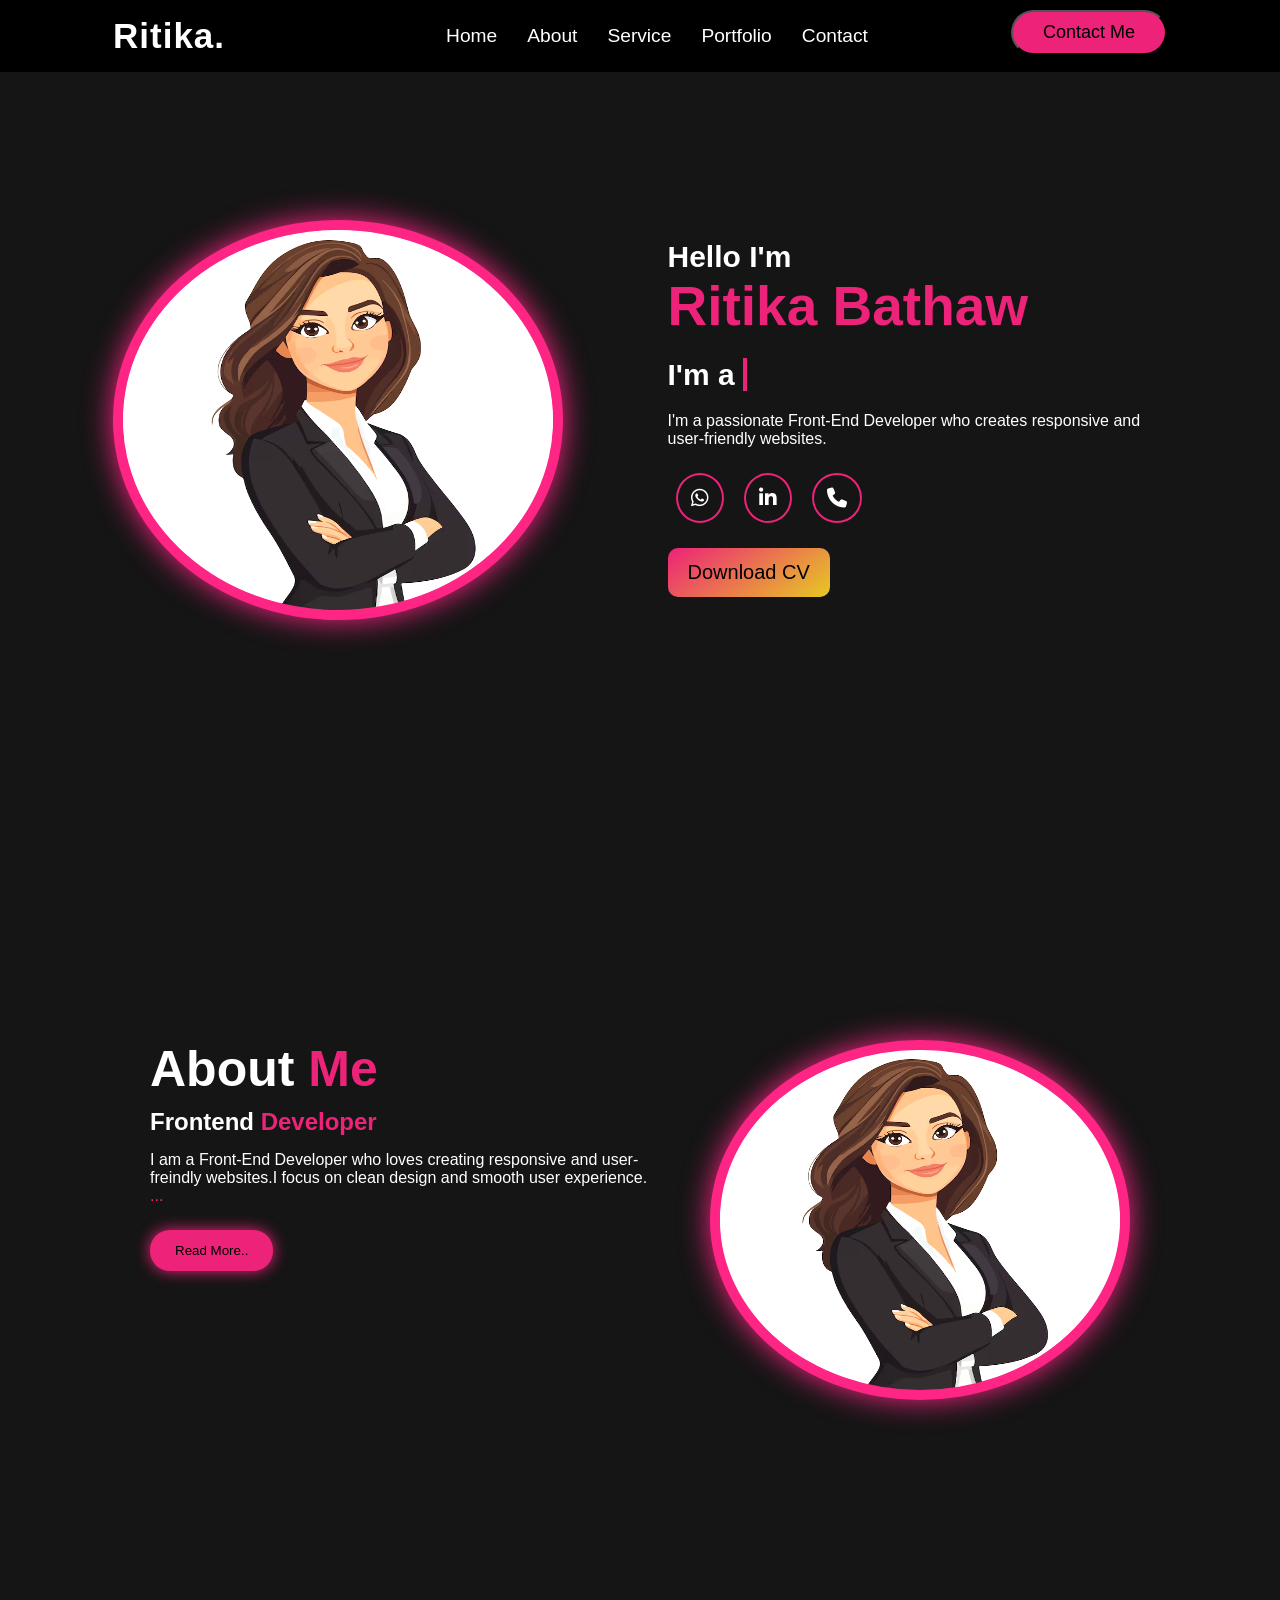
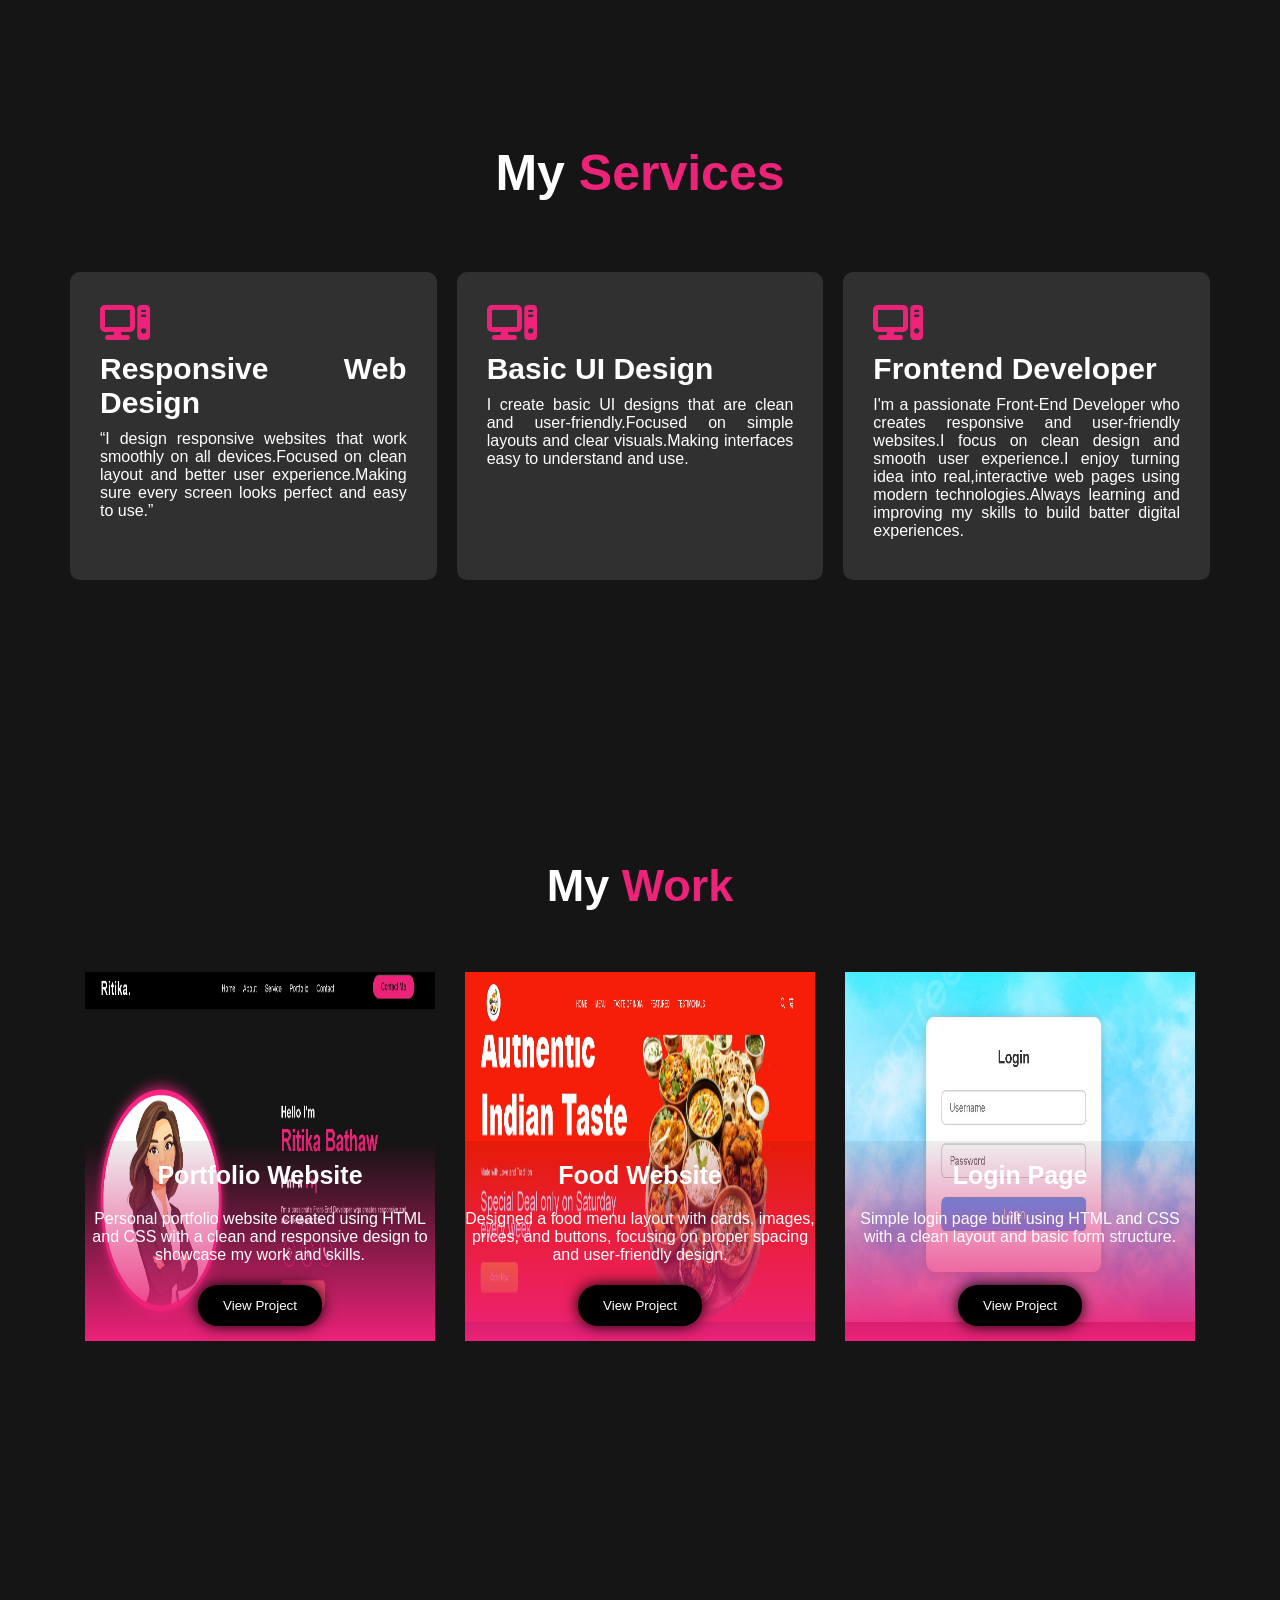
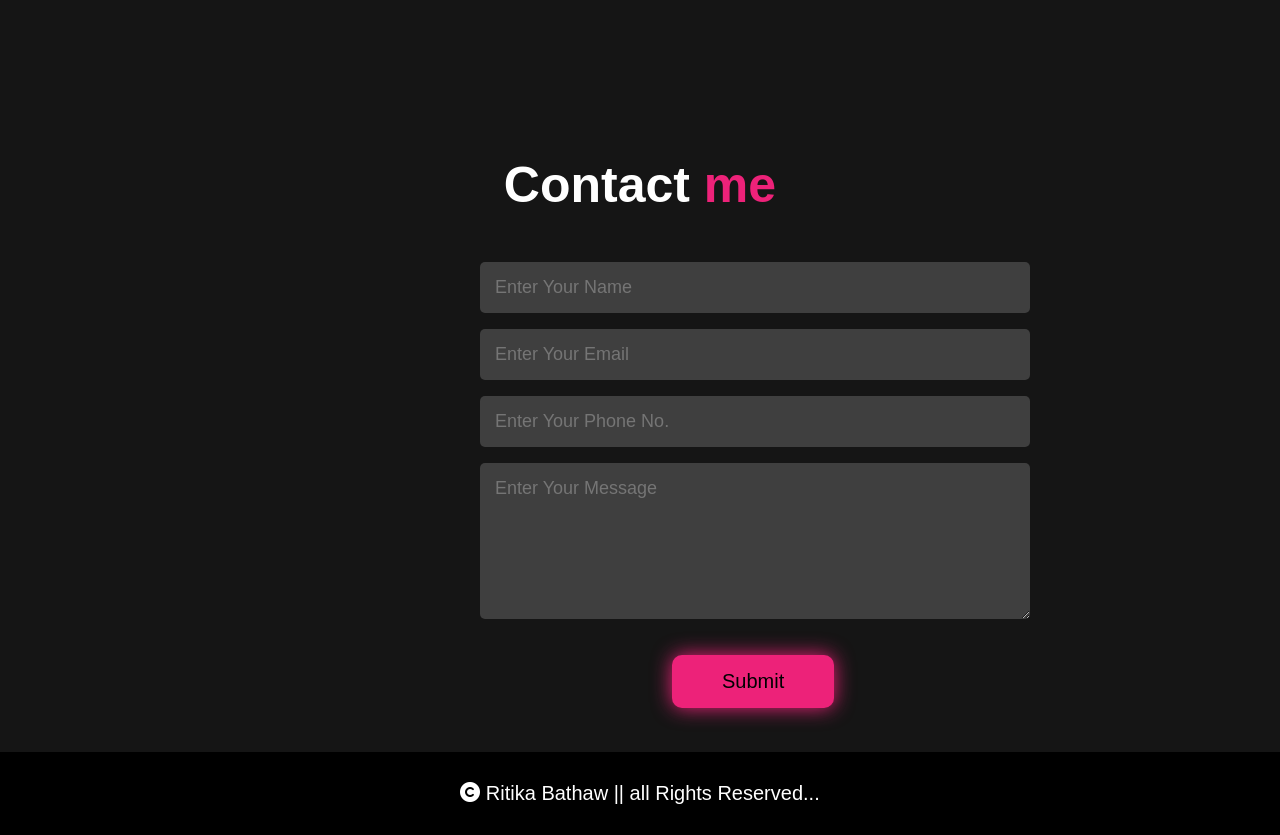
<file: profile.html>
<!DOCTYPE html>
<html lang="en">
<head>
    <meta charset="UTF-8">
    <meta name="viewport" content="width=device-width, initial-scale=1.0">
    <title>Document</title>
    <link rel="stylesheet" href="website.css">
    <link rel="stylesheet" href="https://cdnjs.cloudflare.com/ajax/libs/font-awesome/6.7.2/css/all.min.css">
</head>
<body>
    <nav>
        <input type="checkbox" class="checkbox"id="check">
        <h1 class="nav_head">Ritika.</h1>
        <ul>
            <li><a href="#home">Home</a></li>
            <li><a href="#about">About</a></li>
            <li><a href="#service">Service</a></li>
            <li><a href="#portfolio">Portfolio</a></li>
            <li><a href="#contact">Contact</a></li>
            
            <a href="#contact"><button class="contact_btn">Contact Me</button></a>
        </ul>
        <label for="check" class="checkbtn">
            <i class="fas fa-bars"></i>
        </label>
    </nav>
    <section id="home" class="home">
        <img src="./profileimage.jpg" alt="" width="450px" height="400px">
        <div class="description">
            <h1>Hello I'm <br><span>Ritika Bathaw</span> </h1>
            <h2> I'm a <span>Frontend Developer.....</span> </h2>
            <p>I'm a passionate Front-End Developer who creates responsive and user-friendly websites. </p>
            <div class="font">
                <i class="fa-brands fa-whatsapp"></i>
                <i class="fa-brands fa-linkedin-in"></i>
                <i class="fas fa-phone"></i>
            </div>
            <button>Download CV</button>
        </div>
    </section>
    <section id="about" class="about">
        <div class="about_section">
            <h1>About <span>Me</span></h1>
            <h2>Frontend <span>Developer</span></h2>
            <p> I am a Front-End Developer who loves creating responsive and user-freindly websites.I focus on clean design and smooth user experience.
                <span id="dots">...</span>
                <span id="more" style="display: none;">I enjoy turning idea into real,interactive
                web pages using modern technologies.Always learning and improving my skills to build batter digital experiences.Continuously learning new tachnologies to improve my skills.</span>
            </p>
            <button onclick="myFunction()" id="btn" class="about_btn">Read More..</button>
        </div>
        <div class="about_photo">
            <img src="./profileimage.jpg" alt="" width="420px" height="360px">
        </div>
    </section>
    <section id="service">
        <h1 class="service_section">My <span>Services</span></h1>
        <div class="card">
            <div class="service_card">
                <i class="fas fa-computer"></i>
                <h2>Responsive Web Design</h2>
                <p>“I design responsive websites that work smoothly on all devices.Focused on clean layout and better user experience.Making sure every screen looks perfect and easy to use.”</p>
                
            </div>
            <div class="service_card">
                <i class="fas fa-computer"></i>
                <h2>Basic UI Design</h2>
                <p>I create basic UI designs that are clean and user-friendly.Focused on simple layouts and clear visuals.Making interfaces easy to understand and use.</p>
                
            </div>
            <div class="service_card">
                <i class="fas fa-computer"></i>
                <h2>Frontend Developer</h2>
                <p>I'm a passionate Front-End Developer who creates responsive and user-friendly websites.I focus on clean design and smooth user experience.I enjoy turning idea into real,interactive
                web pages using modern technologies.Always learning and improving my skills to build batter digital experiences.</p>
                
            </div>
        </div>
    </section>
    <section id="portfolio">
        <h1 class="port_section">My <span>Work</span></h1>
        <div class="project">
            <div class="port_card">
                <img src="./profile2.jpg" alt="" width="350px" height="350px">
                <div class="content">
                    <h1>Portfolio Website</h1>
                    <P>Personal portfolio website created using HTML and CSS with a clean and responsive design to showcase my work and skills.</P>
                    <button class="view_btn"><a href="profile.html">View Project</a></button>
                </div>
            </div>
            <div class="port_card">
                <img src="./Foodweb2.jpg" alt="" width="350px" height="350px">
                <div class="content">
                    <h1>Food Website</h1>
                    <P>Designed a food menu layout with cards, images, prices, and buttons, focusing on proper spacing and user-friendly design.</P>
                    <button class="view_btn"><a href="Bharat-Bhojan.html">View Project</a></button>
                </div>
            </div>
            <div class="port_card">
                <img src="./login2.jpg" alt="" width="350px" height="350px">
                <div class="content">
                    <h1>Login Page</h1>
                    <P>Simple login page built using HTML and CSS with a clean layout and basic form structure.</P>
                    <button class="view_btn "><a href="login.html">View Project</a></button>
                </div>
            </div>
        </div>
    </section>
    <section id="contact">
        <div class="form">
            <h1>Contact <span>me</span></h1>
            <form action="#home">
                <input type="text" name="name" placeholder="Enter Your Name" required=""><br>
                <input type="email" name="email" placeholder="Enter Your Email" required=""><br>
                <input type="number" name="mno" placeholder="Enter Your Phone No." required=""><br>
                <textarea name="msg" id="msg" rows="6" cols="20" placeholder="Enter Your Message"></textarea><br>
                <button class="form_btn">Submit</button>
            </form>
        </div>
    </section>
    <div class="footer">
        <p><i class="fa-solid fa-copyright"></i> Ritika Bathaw || all Rights Reserved... </p>
    </div>
    
</body>
<script src="profilejs.js"></script>
</html>
</file>
<file: website.css>
*{
    margin: 0px;
    padding: 0px;
    box-sizing: border-box;
    font-family: Arial, Helvetica, sans-serif;
    text-decoration: none;
    scroll-behavior: smooth;
}
body{
    background-color: rgb(21,21,21);
}
/*               navbar section            */

nav{
    background-color: black;
    display: flex;
    align-items: center;
    justify-content: space-around;
    top: 0;
    width: 100%;
    color: white;
    font-size: larger;
    overflow: hidden;
    padding: 10px;
    position: fixed;
    z-index: 1000;
}

.nav_head{
    font-size: 35px;
    letter-spacing: 1px;
}
li{
    display: flex;
    float: inline-start;
    overflow: hidden;
}
li a{
    padding: 15px;
    display: block;
    color: white;
}
li a:hover{
    color: #ed2279;
}

.contact_btn{
    padding: 10px 30px;
    color: black;
    margin-left: 8rem;
    background-color: #ed2279;
    border-radius: 30px;
    font-size: large;
    cursor: pointer;
    transition: .5s ease-in-out;
}
.contact_btn:hover{
    color: white;
    border: 3px solid #ed2279;
    background: transparent;
}
/*                      responsive navbar             */ 

.checkbtn{
    font-size: 30px;
    float: right;
    margin-right: 30px;
    cursor: pointer;
    display: none;
}
.checkbox{
    display: none;
}

@media screen and(max-width:952px){
    .nav_head{
        font-size: 30px;
    }
    nav li a{
        font-size: 18px;
    }
    nav .contact_btn{
        margin-left: 20px;
    }
}
@media screen and(max-width:820px){
    .checkbtn{
        display: block;
        margin-left: 150px;
    }
    .nav_head{
        padding-left: 10px;
    }
    nav ul{
        z-index: 1000;
        position: fixed;
        width: 60%;
        height: 50vh;
        background-color: black;
        top: 50px; right: 0%;
        padding: 20px;
        transition: all .5s;
    }
    nav li{
        text-align: center;
        display: block;
        float: left;
        width: 330px;
        height: 60px;
        padding: 5px;
    }
    nav .contact_btn{
        width: 90%;
    }
    nav li a{
        font-size: 20px;
        color: white;
    }
    .checkbox:checked ~ ul{
        right: 0;
    }
}
/*                   home section                      */

.home{
    padding: 220px 100px;
    color: white;
    display: flex;
    justify-content: space-around;
    gap: 5rem;
}
.description{
    padding-top: 20px;
}
.description h1{
    font-size: 30px;
    font-weight: 700;
}
.description h1 span{
    color: #ed2279;
    font-size: 55px;
}
.description h2{
    margin-top: 20px;
    font-size: 30px;
    font-weight: 900;
}
.description h2 span{
    color:#ed2279;
    position: relative;
}
.description h2 span:after{
    content: "";
    position: absolute;
    left: 0;
    right: 0px;
    height: 100%;
    border-left: 4px solid #ed2279;
    background-color: rgb(21,21,21);
    animation: text 3s infinite backwards steps(10);
}
@keyframes text {
    0%{
        left: 0;
    }
    50%{
        left: 100%;
    }
    100%{
        left: 0;
    }
}
.description p{
    width: 500px;
    margin-top: 20px;
}
.font i{
    margin: 25px 8px;
    border: 2px solid #ed2279;
    border-radius: 50%;
    padding: 13px;
    font-size: 20px;
    cursor: pointer;
    transition: .4s ease-in-out;
}
.font i:hover{
    background-color: #ed2279;
    transform: translateY(-15px);
    box-shadow: 0px 0px 15px #ed2279;
}
.description button{
    padding: 13px 20px;
    font-size: 20px;
    border-radius: 10px;
    background: linear-gradient(145deg,#ed2279,rgb(231,201,35));
    cursor: pointer;
    border: none;
}
.home img{
    background-color: #ed2279;
    padding: 10px;
    border-radius: 50%;
    box-shadow: 0px 0px 30px #ed2279;
    filter: brightness(1.1);
    transition: .4s ease-in-out;
    animation: animate 2.5s ease-in-out forwards infinite;
}
.home img:hover{
    box-shadow: 0px 0px 50px #ed2279;
}
@keyframes animate{
    0%{
        transform: translateY(0px);
    }
    50%{
        transform: translateY(-15px);
    }
    100%{
        transform: translateY(0px);
    }
}
/*                             responsive home section            */

@media screen and (max-width:820px){
    .home img{
        margin-top: -7rem;
        margin-left: -1rem;
        margin-bottom: -5rem;
        width: 390px;
        height: 340px;
    }
    .home{
        grid-template-columns: 1fr;
        flex-wrap: wrap;
    }
    .description{
        margin-left: -4rem;
    }
    .description h1{
        font-size: 25px;
    }
    .description h1 span{
        font-size: 40px;
    }
    .description h2{
        font-size: 25px;
    }
    .description p{
        font-size: 15px;
    }
}

/*                  About section                      */

.about{
    display: flex;
    justify-content: space-around;
    margin: 100px 150px;
    gap:60px;
    padding-top: 100px;
    color: white;
}

.about_photo img{
    background-color: #ed2279;
    padding: 10px;
    border-radius: 50%;
    box-shadow: 0px 0px 30px #ed2279;
    filter: brightness(1.1);
    animation: animate1 2.5s ease-in-out forwards infinite;
}
@keyframes animate1{
    0%{
        transform: translateY(0px);
    }
    50%{
        transform: translateY(-15px);
    }
    100%{
        transform: translateY(0px);
    }
}
.about_section{
    margin-bottom: 30px;
}
.about_section h1{
    font-size: 50px;
}
.about_section h2{
    margin-top: 10px;
}
.about_section span{
    color: #ed2279;
}
.about_section p{
    margin-top: 15px;
    
}
#more{
    color: white;
}
.about_btn{
    padding: 13px 25px;
    font-size: 20p;
    background-color: #ed2279;
    margin-top: 25px;
    border-radius: 20px;
    box-shadow: 0px 0px 15px #ed2279;
    border: none;
    cursor: pointer;
}
/*                  responsive about section               */

@media screen and(max-width:820px) {
    .about{
        display: block;
        margin-top: -13rem;
    }
    .about_section{
        margin-left: -6rem;
        width:470px;
    }
    .about_section h1{
        font-size: 35px;
    }
    .about_photo{
        width: 200px;
        height: 250px;
        margin: 50px -70px ;
    }
    .about_btn{
        padding: 10px 20px;
        font-size: 18px;
    }
}
/*               service section            */
h1.service_section{
    margin-top: 15rem;
    color: white;
    font-size: 50px;
    padding-top: 100px;
    text-align: center;
}
h1.service_section span{
    color: #ed2279;
}
div.card{
    display: flex;
    justify-content: space-around;
    gap: 20px;
    text-align: justify;
    margin: 70px;
    color: white;
}
.service_card{
    background-color: rgb(48,48,48);
    padding: 30px;
    border-radius: 10px;
    transition: .5s ease;
    width: 35%;
}
.service_card:hover{
    border: 2px solid #ed2279;
    background-color: #ab1757;
    transform: translateY(-20px);
}
.service_card i{
    font-size: 40px;
    color: #ed2279;
}
.service_card h2{
    font-size: 30px;
    margin-top: 10px;
}
.service_card p{
    margin-top: 10px;
    margin-bottom: 10px;
}
.service_card a{
    font-size: large;
    color: #ed2279;
}
/*                           responsive service section            */
@media screen and (max-width:820px){
    h1.service_section{
        font-size: 35px;
        margin-bottom: -40px;
    }
    .card{
        grid-template-columns: 1fr;
        flex-wrap: wrap;
    }
    .service_card{
        margin-top: 20px;
    }
    .service_card h2{
        font-size: 25px;
    }
}
/*                 portfolio section                        */

h1.port_section{
    margin-top: 200px;
    text-align: center;
    color: white;
    font-size: 45px;
    padding-top: 80px;
}
h1.port_section span{
    color: #ed2279;
}
div.project{
    display: flex;
    align-items: center;
    justify-content: center;
    gap: 30px;
    margin-top: 60px;
}
.port_card img{
    transition: .4s ease-in-out;
}
.port_card img:hover{
    transform: translateY(-20px) scale(1.1);
}
.port_card{
    object-fit: cover;
    overflow: hidden;
    box-sizing: border-box;
}
.port_card .content{
    border-image: fill 0 linear-gradient(#0001,#ed2279);
    position: relative;
    bottom: 185px;
    height: 200px;
    text-align: center;
    color: white;
    padding-top: 20px;
}
.content h1{
    font-size: 25px;
    margin-bottom: 20px;
}
.content p{
    width: 350px;
    height: 50px;
}
.view_btn{
    padding: 13px 25px;
    font-size: 20p;
    background-color: black;
    margin-top: 25px;
    border-radius: 20px;
    box-shadow: 0px 0px 15px black;
    border: none;
    cursor: pointer;
    color: white;

}
.view_btn a{
    color: white;
    text-decoration: none;
}
.view_btn:hover{
    color: #ab1757;
}
.view_btn a:hover {
    color: #ab1757;
}
/*                 responsive navbar section                  */
@media screen and (max-width:820px) {
    h1.port_section{
        font-size: 35px;
    }
    .project{
        grid-template-columns: 1fr;
        margin-bottom: 200px;
        flex-wrap: wrap;
    }
    .port_card{
        margin-bottom: -170px;
    }
}
/* contact section              */
.form h1{
    margin: 150px 0px 40px 0px;
    text-align: center;
    color: white;
    font-size: 50px;
    padding-top: 80px;
}
.form h1 span{
    color: #ed2279;
}
.form input,textarea{
    width: 550px;
    margin: 0.5rem 30rem;
    padding: 15px;
    background-color: rgb(63,63,63);
    font-size: 18px;
    color: white;
    border: none;
    border-radius: 5px;
}
.form .form_btn{
    padding: 15px 50px;
    font-size: 20px;
    background-color: #ed2279;
    margin: 1.5rem 42rem;
    border-radius: 10px;
    box-shadow: 0px 0px 20px #ed2279;
    cursor: pointer;
    border: none;
    transition: .3s ease;
}
.form .form_btn:hover{
    background: transparent;
    border: 2px solid #ed2279;
    color: white;
}
.footer{
    margin-top: 20px;
    background-color: black;
    color: white;
    padding: 30px;
    font-size: 20px;
    text-align: center;
}
*::selection{
    background-color: #ab1757;
}
/*                responsive cantact section  */
@media screen and (max-width:820px) {
    .form h1{
        font-size: 35px;
    }
    .form input,textarea{
        margin-left: 95px;
        width: 450px;
    }
    .form .form_btn{
        margin-left: 17rem;
        padding: 10px 25px;
        font-size: 18px;
    }
    
}
</file>
